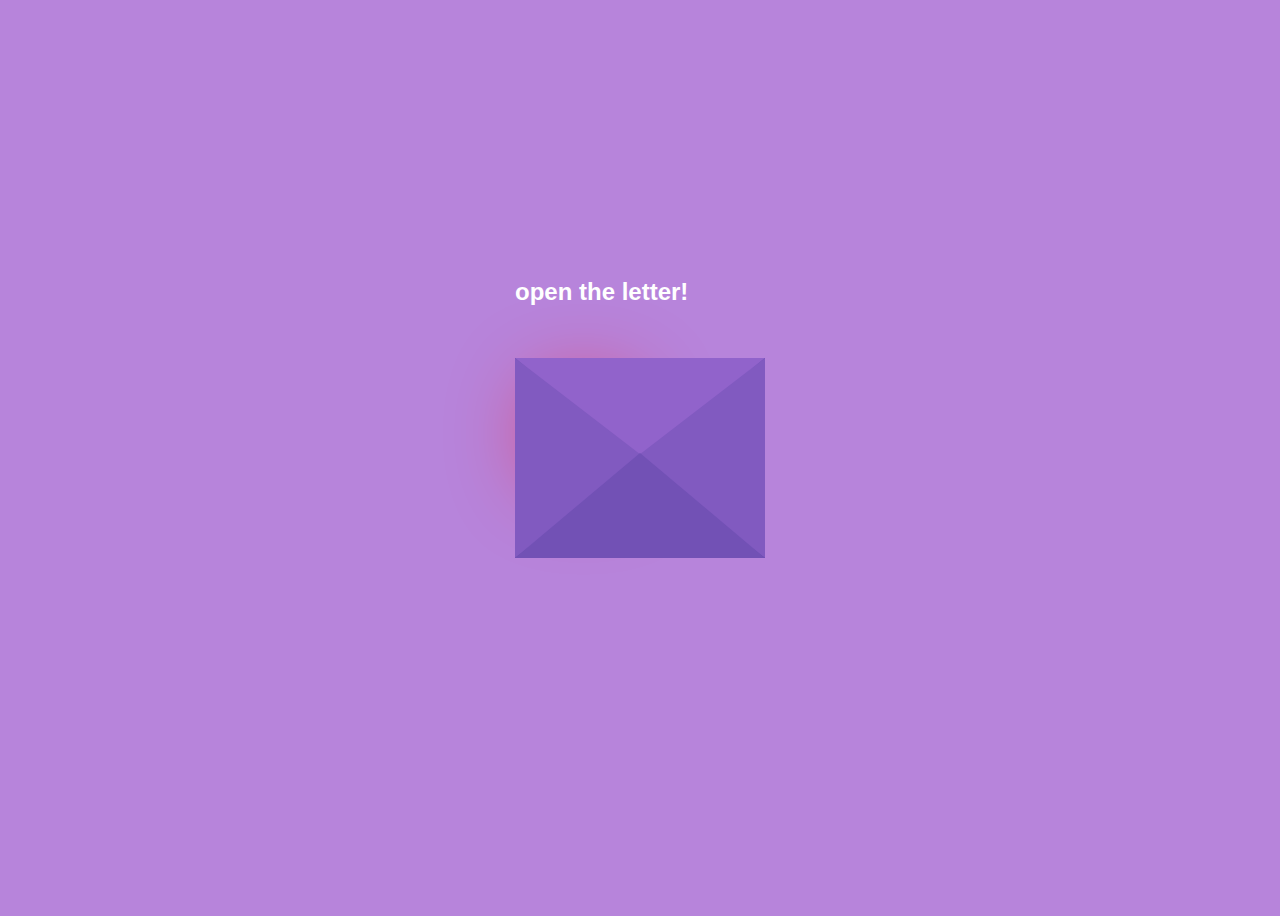
<file: letter.html>
<!DOCTYPE html>
<html lang="en">
  <head>
    <meta charset="UTF-8" />
    <meta name="viewport" content="width=device-width, initial-scale=1.0" />
    <title>untoldcoding</title>
    <link rel="stylesheet" href="Style3.css" />
  </head>
  <body>
    <div class="envelope">
      <div class="back"></div>
      <div class="letter">
        <div class="heart"></div>
        <div class="text">
          <p>
            I want to say <br />
            many thinks but, <br />
            i can't express  <br />
            I Love you as Friend
          </p>
          <a href="new.html">Click here</a>
        </div>
      </div>
      <div class="front"></div>
      <div class="top"></div>
      <div class="shadow"></div>
      <div class="text1">
        <h2>open the letter!
        </h2>
      </div>
    </div>
  </body>
</html>
</file>
<file: Style3.css>
body {
  display: flex;
  align-items: center;
  justify-content: center;
  height: 100vh;
  background: #b784db;
}
.envelope {
  position: relative;
  cursor: pointer;
}

.back {
  position: relative;
  width: 250px;
  height: 200px;
  background: #6247aa;
}
.front {
  position: absolute;
  border-right: 130px solid #815ac0;
  border-top: 100px solid transparent;
  border-bottom: 100px solid transparent;
  height: 0;
  width: 0;
  top: 0;
  left: 120px;
  z-index: 3;
}
.front:before {
  content: "";
  position: absolute;
  border-left: 130px solid #815ac0;
  border-top: 100px solid transparent;
  border-bottom: 100px solid transparent;
  height: 0;
  width: 0;
  top: -100px;
  left: -120px;
}
.front:after {
  content: "";
  position: absolute;
  border-bottom: 105px solid #7251b5;
  border-left: 125px solid transparent;
  border-right: 125px solid transparent;
  height: 0;
  width: 0;
  top: -5px;
  left: -120px;
}
.top {
  position: absolute;
  border-top: 105px solid #9163cb;
  border-left: 125px solid transparent;
  border-right: 125px solid transparent;
  height: 0;
  width: 0;
  top: 0;
  transform-origin: top;
  transition: 0.4s;
}
.envelope:hover .top {
  transform: rotateX(160deg);
}
.letter {
  position: absolute;
  background: white;
  width: 230px;
  height: 180px;
  top: 10px;
  left: 10px;
  transition: 0.2s;
}
.envelope:hover .letter {
  transform: translateY(-100px);
  z-index: 2;
}
.text1 {
  position: absolute;
  color: white;
  font-family: sans-serif;
  top: -50%;
}
.text {
  text-align: center;
  font-size: 11px;
  font-family: Arial, Helvetica, sans-serif;
  margin-top: 20px;
  font-weight: bold;
  color: black;
  position: absolute;
  top: -10px;
  left: 50px;
}

/*---heart -----*/
.heart {
  background-color: red;
  height: 70px;
  width: 70px;
  position: relative;
  top: 20px;
  left: 20px;
  transform: rotate(-45deg);
  box-shadow: -5px 10px 90px red;
  animation: untoldcoding 0.8s linear infinite;
}

@keyframes untoldcoding {
  0% {
    transform: rotate(-45deg) scale(1.05);
  }
  70% {
    transform: rotate(-45deg) scale(1);
  }
  100% {
    transform: rotate(-45deg) scale(0.8);
  }
}
.heart:before {
  content: "";
  position: absolute;
  height: 70px;
  width: 70px;
  background-color: red;
  top: -40px;
  border-radius: 50px;
}
.heart:after {
  content: "";
  position: absolute;
  height: 70px;
  width: 70px;
  background-color: red;
  right: -40px;
  border-radius: 50px;
}
</file>
